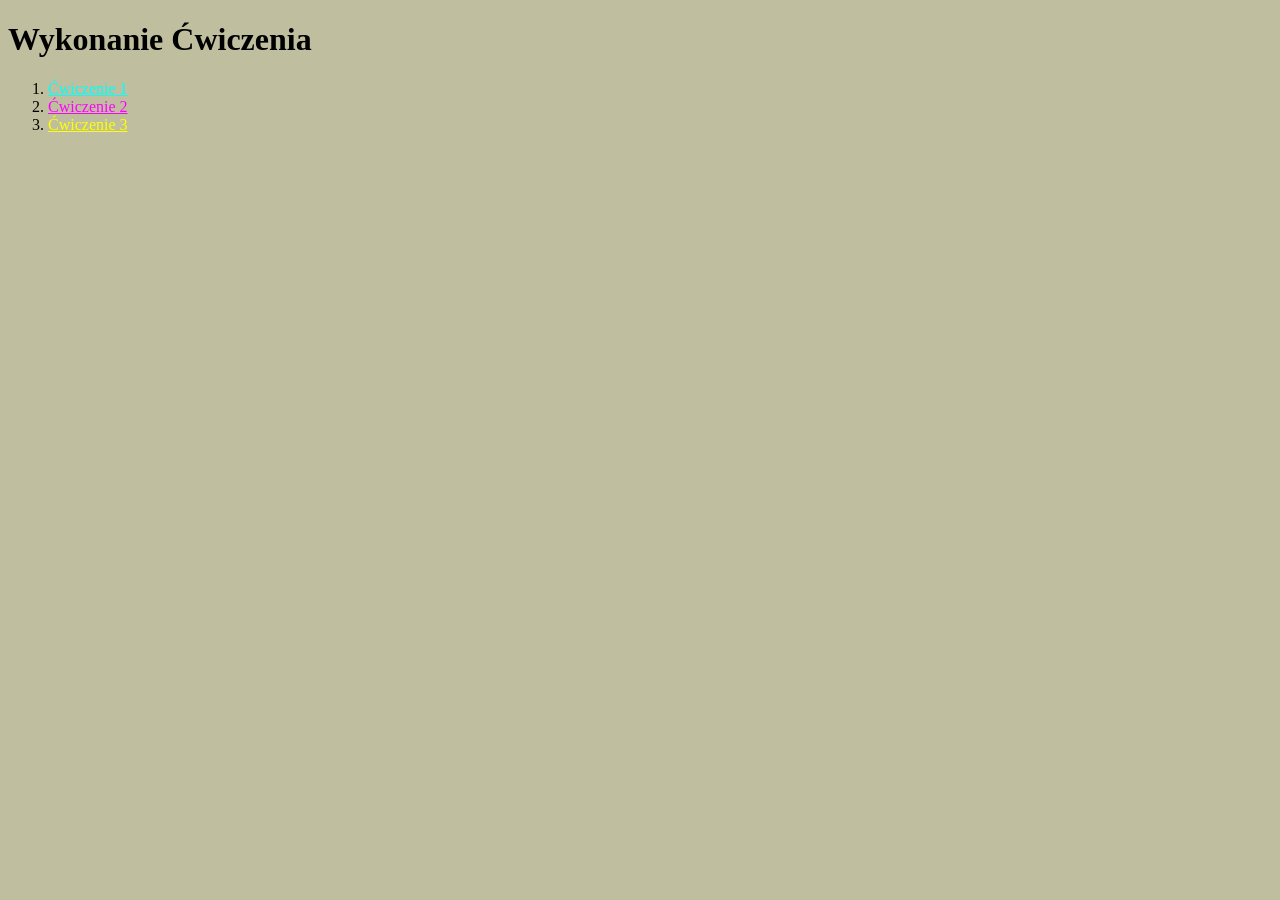
<file: LAB1/index.html>
<!DOCTYPE html>
<html>
	<head>
		<meta charset="UTF-8">
		<title>WDAI Lab1</title>
	</head>
	<body style="background-color: #BFBF9F">
		<h1>Wykonanie Ćwiczenia</h1>
		<ol>
			<li><a href="cwiczenie1.html" style="color: cyan">Ćwiczenie 1</a></li>
			<li><a href="cwiczenie2.html" style="color: magenta">Ćwiczenie 2</a></li>
			<li><a href="cwiczenie3.html" style="color: yellow">Ćwiczenie 3</a></li>
		</ol>
	</body>
</html>
</file>
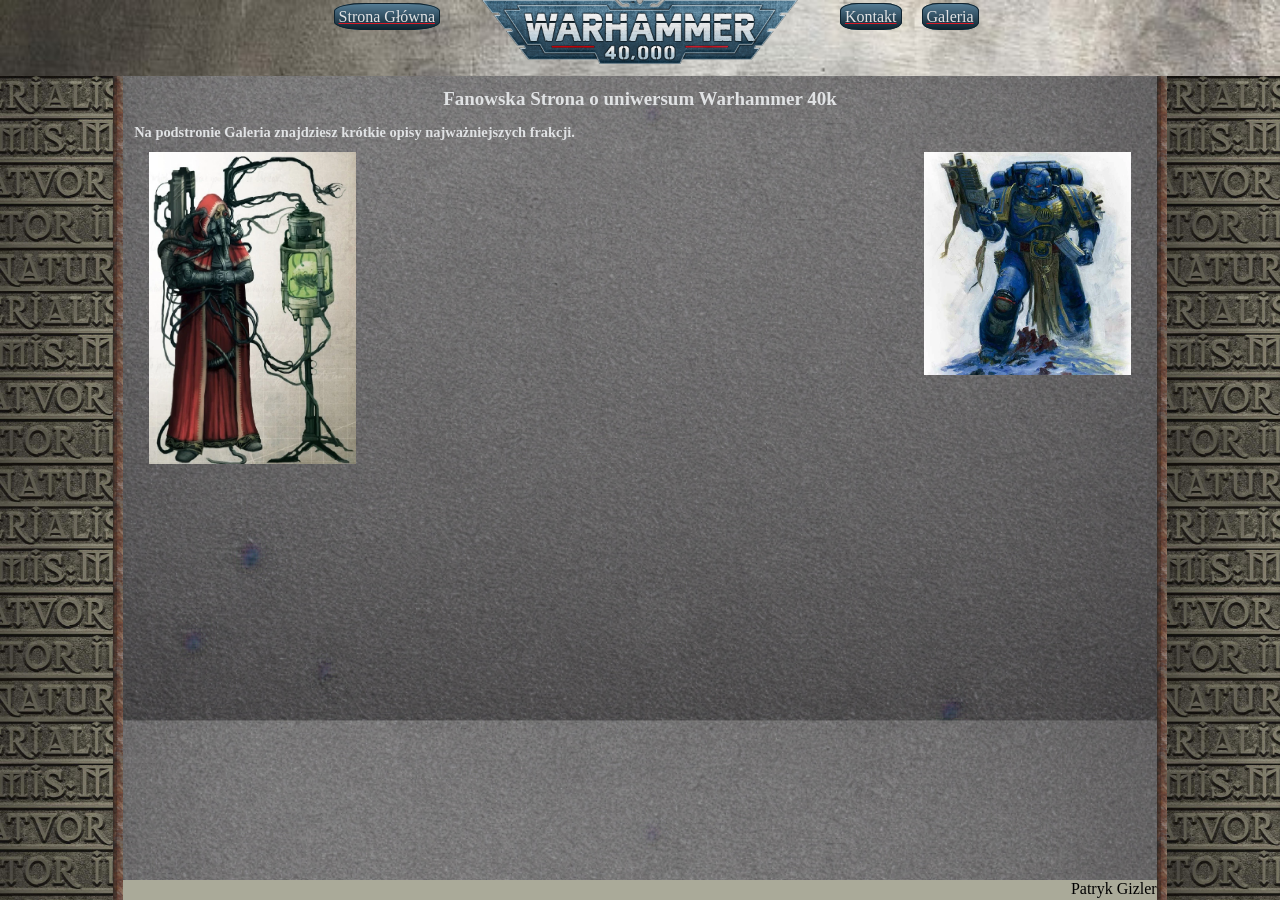
<file: Projekt1/index.html>
<!DOCTYPE html>
<html>
	<head>
		<meta charset="utf-8">
		<title>Projekt</title>
		<link rel="stylesheet" href="style.css">
	</head>
	<body>
		<div class="topHolder">
			<nav class="left">
				<a href="index.html">Strona Główna</a>
			</nav>
			<header><img class="headerImage" src="HeaderImage.png"></header>
			<nav class="right">
				<a href="contact.html">Kontakt</a>
				<a href="gallery.html">Galeria</a>
			</nav>
		</div>
		<div class="grid-container">
			<div class="spacer left"> </div>
			<div class="dividerColumn"> </div>
			<div class="page-center">
				<main>
					<h1>Fanowska Strona o uniwersum Warhammer 40k</h1>
					<h2>Na podstronie Galeria znajdziesz krótkie opisy najważniejszych frakcji.</h2>
					<img src="adeptusMechanicus.webp" width="40%" style="justify-self: left; margin-left: 5%;">
					<img src="ultramarine.webp" width="40%" style="justify-self: right; margin-right: 5%;">
				</main>
			</div>
			<div class="dividerColumn"> </div>
			<div class="spacer right"> </div>
			<footer>Patryk Gizler</footer>
		</div>
	</body>
</html>
</file>
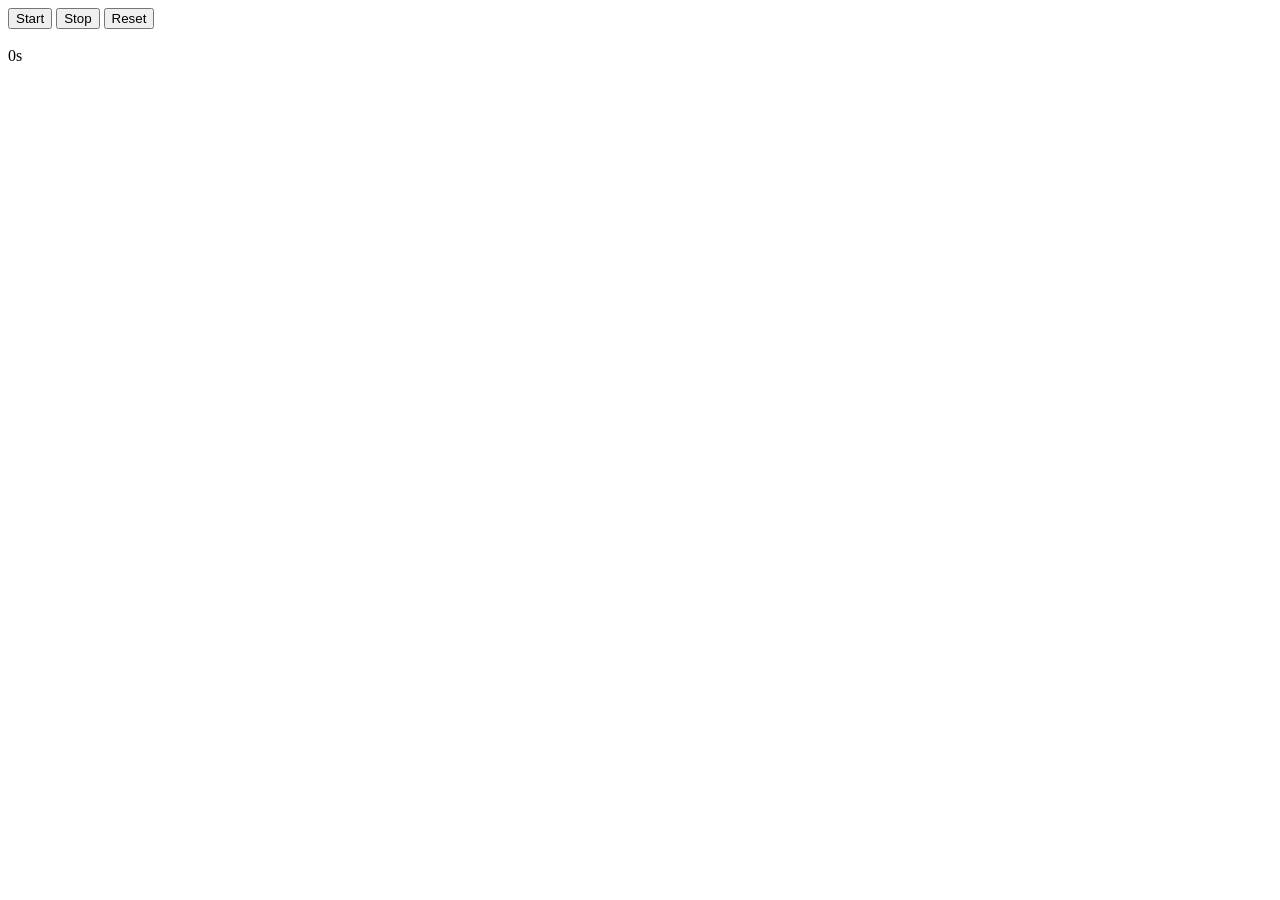
<file: LAB 3/Cwiczenie1.html>
<!DOCTYPE html>
<html>
	<head>
		<script>
		let stopper = {
				seconds: 0,
				minutes: 0,
				lastDate: new Date(),
				running: false,
				GetDelta: function() {
					return Math.floor((new Date() - stopper.lastDate)/1000);
				},
				Reset: function() {
					this.lastDate= new Date();
					this.seconds = 0;
					this.minutes = 0;
					this.running=false;
				},
				Start: function() {
					this.lastDate= new Date();
					this.running = true;
				},
				Stop: function() {
					this.running = false;
					this.seconds+=this.GetDelta();
					this.minutes+=Math.floor(this.seconds/60);
					this.seconds=this.seconds%60;
				},
				Display: function() {
					let seconds=stopper.seconds;
					let minutes=stopper.minutes;
					if(stopper.running) {
						seconds+=stopper.GetDelta();
						minutes+=Math.floor(seconds/60);
						seconds=seconds%60;
					}
					if(minutes==0)
						minutes="";
					else
						minutes=minutes+"min "
					seconds=seconds+"s"
					document.getElementById('stopperDiv').innerHTML=minutes+seconds;
					setTimeout(stopper.Display,1000);
				}
			}
		</script>
	</head>
	<body onload="stopper.Display()">
		<button type="button" onclick="stopper.Start()">Start</button>
		<button type="button" onclick="stopper.Stop()">Stop</button>
		<button type="button" onclick="stopper.Reset()">Reset</button>
		<br><br>
		<div id="stopperDiv">Error</div>
	</body>
</html>
<!-- sort tytuly i wyszukiwanie tytuly -->
<!-- canvas do animacji -->
<!-- przed sama gre osobno zrobic clickable box i animacje -->
</file>
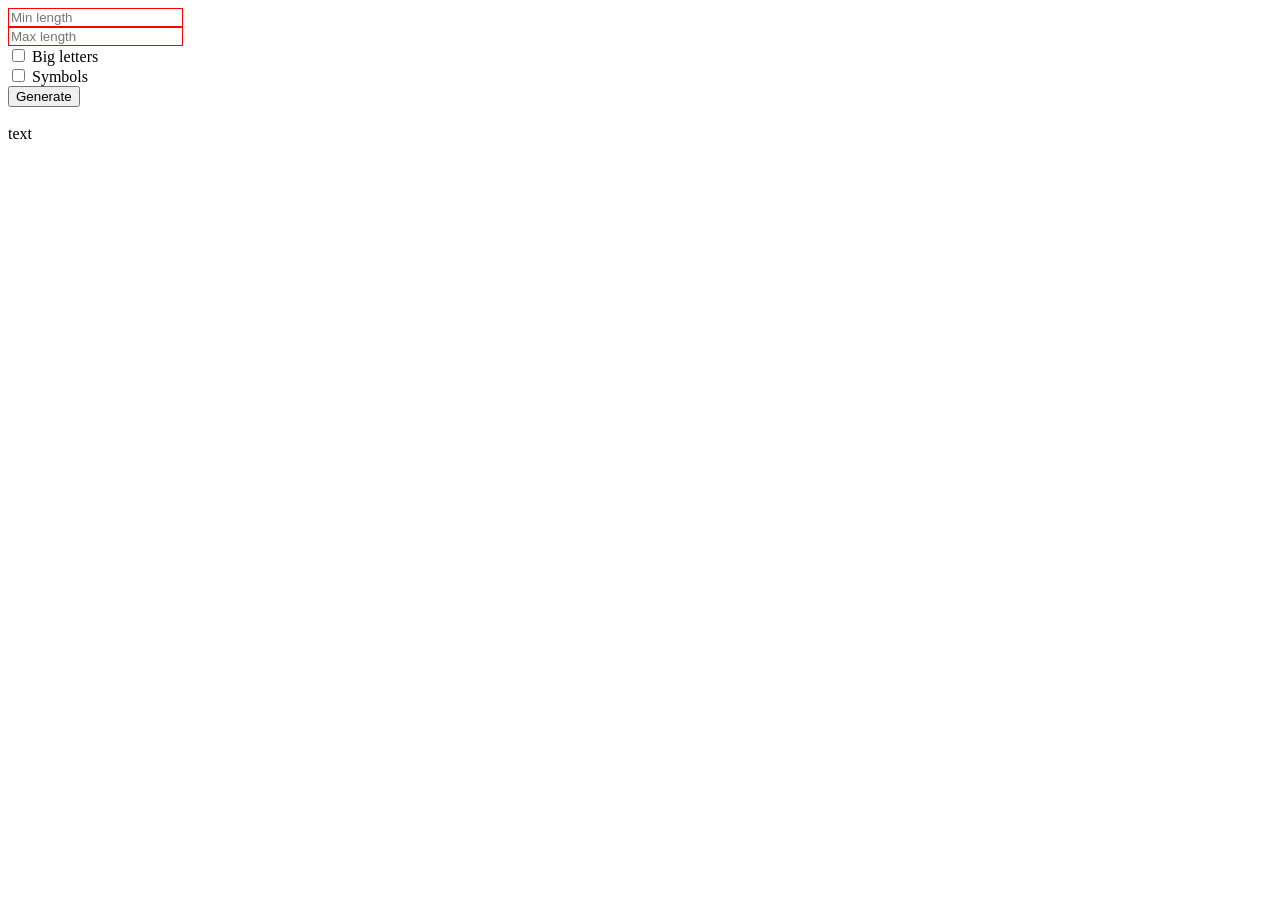
<file: LAB 3/Cwiczenie2.html>
<!DOCTYPE html>
<html>
	<head>
		<script>
			function generate() {
				let minlen = document.getElementById("minlen");
				let maxlen = document.getElementById("maxlen");
				let bigLetters = document.getElementById("bigLetters").checked;
				let symbols = document.getElementById("symbols").checked;
				if(!minlen.checkValidity() || !maxlen.checkValidity()) {
					alert("Incorrect input field values!");
					return;
				}
				minlen=Number(minlen.value);
				maxlen=Number(maxlen.value);
				if(minlen>maxlen) {
					alert("Minimal length must be less or equal to Max length")
					return;
				}
				let set="0123456789abcdefghijklmnopqrstuvwxyz";
				const upperCase="ABCDEFGHIJKLMNOPQRSTUVWXYZ";
				const specials="!\"#$%&'()*+,-./:;<=>?@[\\]^_`{|}~";
				let len=minlen+Math.floor(Math.random()*(maxlen+1-minlen));
				let passwd="";
				if(bigLetters)
					set+=upperCase;
				if(symbols)
					set+=specials;
				let range=set.length;
				for(let i=0;i<len;i++) {
					passwd+=set[Math.floor(Math.random()*range)];
				}
				alert(passwd);
			}
			
		</script>
		<style>
			input:invalid {
				border: 1px solid red;
			}
			input:valid {
				border: 1px solid green;
			}
		</style>
	</head>
	<body onload="">
		<input type="text" id="minlen" name="minlen" placeholder="Min length" required pattern="\d+*"><br>
		<input type="text" id="maxlen" name="maxlen" placeholder="Max length" required pattern="\d+"><br>
		<input type="checkbox" id="bigLetters" value="bigLetters">
		<label for="bigLetters">Big letters<label><br>
		<input type="checkbox" id="symbols">
		<label for="symbols">Symbols</label><br>
		<input type="button" id="generate" value="Generate" onclick="generate()">
					
					
		<br><br>
		<div id="debug">text</div>
	</body>
</html>
<!-- sort tytuly i wyszukiwanie tytuly -->
<!-- canvas do animacji -->
<!-- przed sama gre osobno zrobic clickable box i animacje -->
</file>
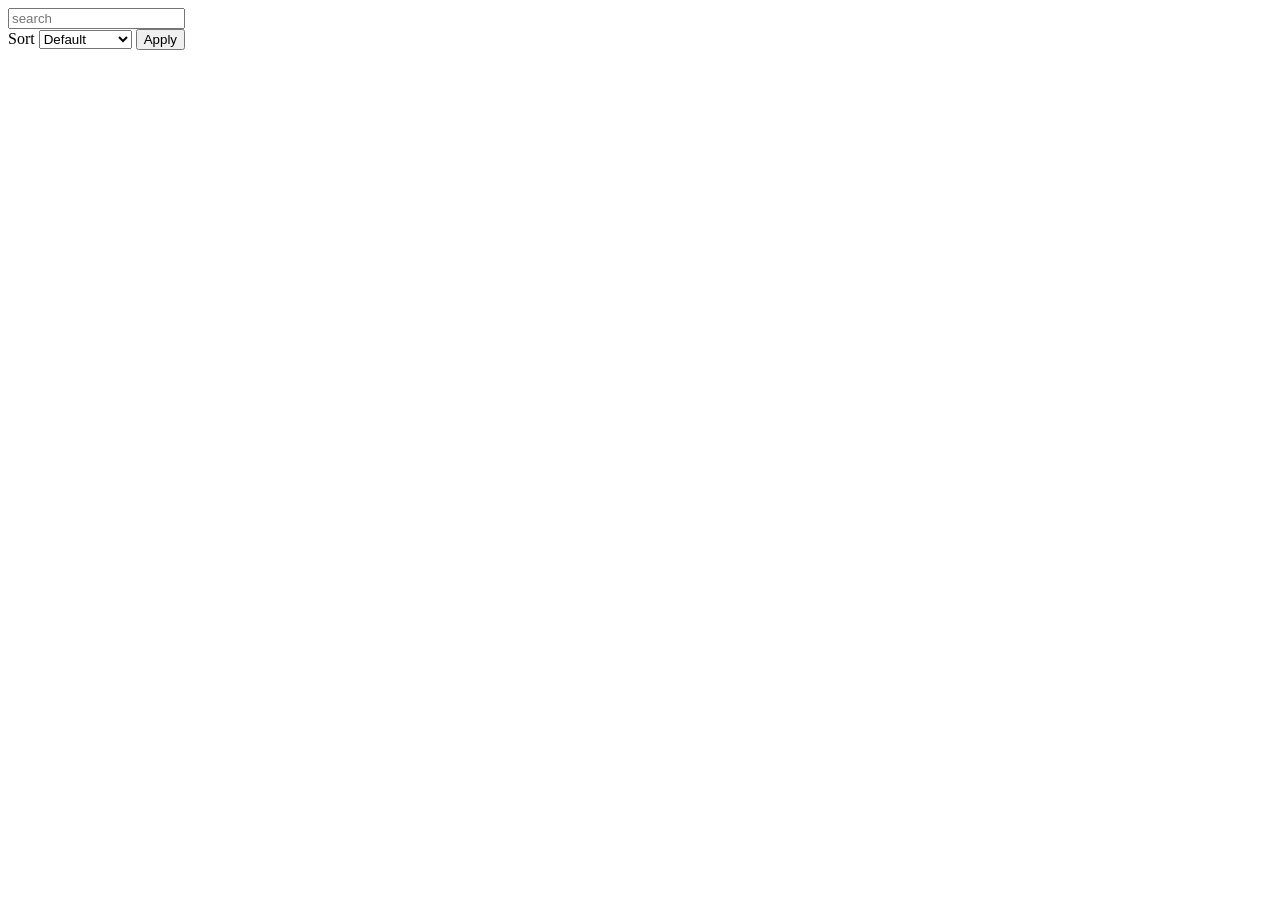
<file: LAB 3/Cwiczenie3.html>
<!DOCTYPE html>
<html>
	<head>
		<meta charset="UTF-8">
		<title>Cwiczenie 3</title>
		<style>
			table {
				width: 100%;
				border-collapse: collapse;
				margin-top: 20px;
			}
			th, td {
				border: 1px solid #ddd;
				padding: 8px;
				text-align: left;
			}
			th {
				background-color: #f4f4f4;
			}
			img {
				max-width: 100px;
				height: auto;
			}
		</style>
		
		<script>
			let table=null;
			let searchQuery=null;
			let selector=null;
			let rawData=[];
			let data=[];
			let filterString="";
			
			async function init() {
				table = document.getElementById("output");
				searchQuerry = document.getElementById("search");
				selector = document.getElementById("sorting");
				const response = await fetch("https://dummyjson.com/products");
				rawData = (await response.json()).products;
				data=rawData.slice(0,30);
				display();
			}
			
			function sortData() {
				data.sort(function(a,b) {
					if(a.title<b.title) return -1;
					if(a.title>b.title) return 1;
					return 0;
					}
				);
			}

			function display() {
				for(let i=0;i<30 && i<data.length;i++) {
					const row = table.insertRow(i);
					const image = row.insertCell(0);
					const title = row.insertCell(1);
					const description = row.insertCell(2);
					const img = document.createElement('img');
					img.src=data[i].thumbnail;
					img.alt="Image Error";
					image.appendChild(img);
					title.textContent = data[i].title;
					description.textContent = data[i].description;
				}
			}

			function filterTest(s) {
				return s.title.toUpperCase().includes(filterString);
			}
			
			function apply() {
				filterString=searchQuerry.value.toUpperCase();
				data=rawData.filter(filterTest);
				if(sorting.value!="default") {
					sortData();
					if(sorting.value=="desc")
						data.reverse();
				}
				table.innerHTML="";
				data=data.slice(0,30);
				display();
			}
			
		</script>
	</head>
	<body onload="init()">
		<input type="text" id="search" placeholder="search"><br>
		<label for="sorting">Sort </label>
		<select name="sorting" id="sorting">
			<option value="default">Default</option>
			<option value="asc">Ascending</option>
			<option value="desc">Descending</option>
		</select>
		<button id="filter" onclick="apply()">Apply</button>
		<table id="output">
		</table>
	</body>
</html>
</file>
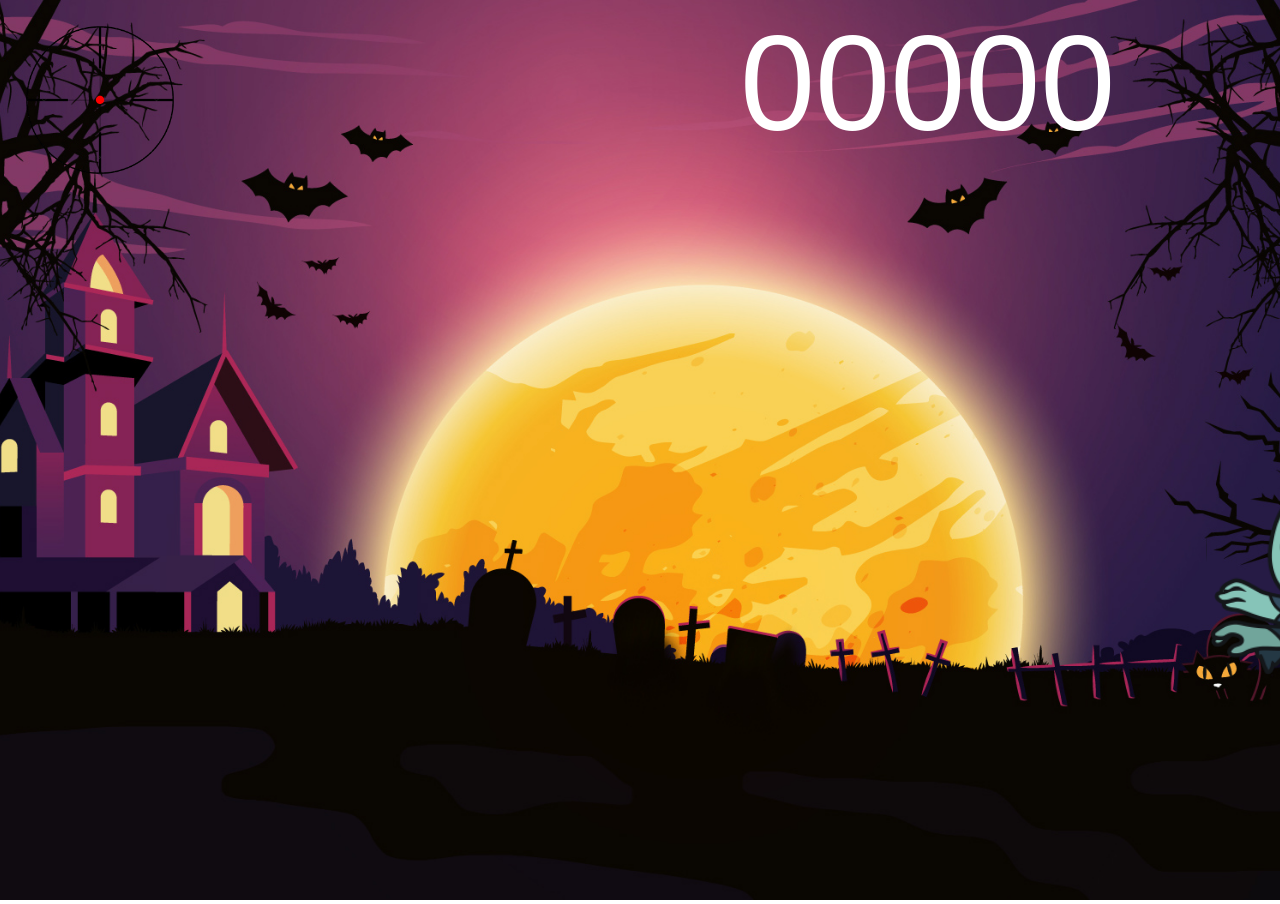
<file: LAB 3/game.html>
<!DOCTYPE html>
<html>
	<head>
		<style>
			body {
				width:100%;
				margin: 0;
				overflow: hidden;
				background: url('images/board-bg.jpg') no-repeat center center fixed;
				background-size: cover;
				cursor: none;
			}
			
			.cursor {
				position: absolute;
				pointer-events: none;
				width: 200px;
				height: 200px;
			}
			
			div.failed {
				border: 2px solid red;
				text-align: center;
				background-color: rgb(90,90,90);
				position: relative;
				top: 50%;
				left: 30%;
				width: 40%;
			}
			
			div.popup {
				position: absolute;
				width:100%;
				height:100%;
				background-color: rgba(0,0,0,0.6);
				display: none;
			}
			
		</style>
	</head>
	<body>
		<div class="popup" id="popup">
			<div class="failed" id="failed">
				<h2>Game Over!</h2>
				<p>Your score: <span id="finalScore"></span></p>
				<button onclick="reset()">Restart</button>
			</div>
		</div>
		<img class="cursor" src="images/aim.png"></div>
		<script src="game.js"></script>
	</body>
</html>
</file>
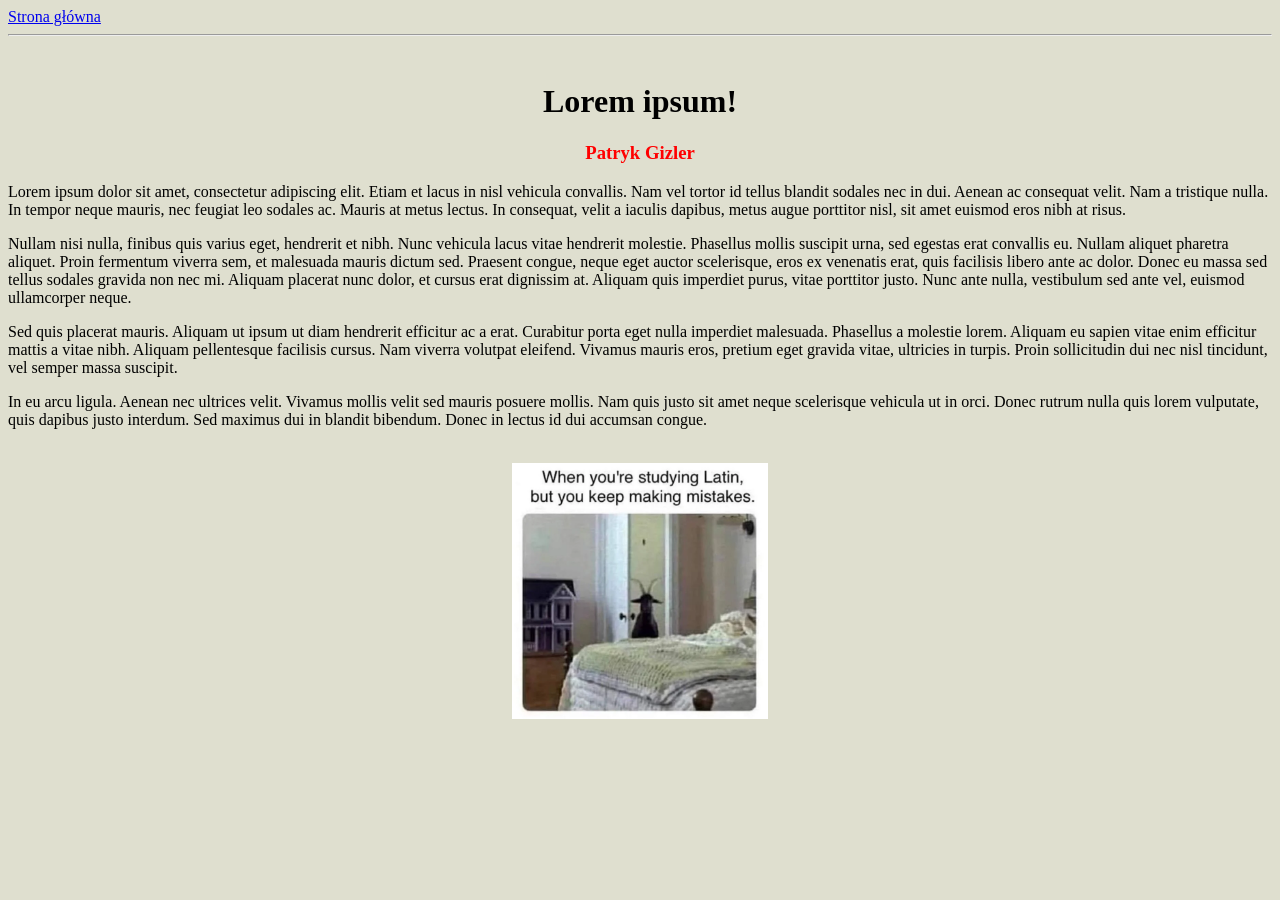
<file: LAB1/cwiczenie1.html>
<!DOCTYPE html>
<html>
	<head>
		<meta charset="UTF-8">
		<title>WDAI Lab1 CW1</title>
	</head>
	<body style="background-color: #DFDFCF">
	<a href="index.html">Strona główna</a>
	<br><hr><br>
		<center>
			<h1>Lorem ipsum!</h1>
			<h3 style="color: #FF0000">Patryk Gizler<h3>
		</center>
		<p>Lorem ipsum dolor sit amet, consectetur adipiscing elit.
		Etiam et lacus in nisl vehicula convallis. Nam vel tortor
		id tellus blandit sodales nec in dui. Aenean ac consequat velit.
		Nam a tristique nulla. In tempor neque mauris, nec feugiat leo
		sodales ac. Mauris at metus lectus. In consequat, velit a iaculis
		dapibus, metus augue porttitor nisl, sit amet euismod eros nibh at
		risus.</p>
		
		<p>Nullam nisi nulla, finibus quis varius eget, hendrerit et
		nibh. Nunc vehicula lacus vitae hendrerit molestie.
		Phasellus mollis suscipit urna, sed egestas erat convallis
		eu. Nullam aliquet pharetra aliquet. Proin fermentum viverra sem,
		et malesuada mauris dictum sed. Praesent congue, neque eget auctor
		scelerisque, eros ex venenatis erat, quis facilisis libero ante ac dolor.
		Donec eu massa sed tellus sodales gravida non nec mi. Aliquam placerat
		nunc dolor, et cursus erat dignissim at. Aliquam quis imperdiet purus,
		vitae porttitor justo. Nunc ante nulla, vestibulum sed ante vel,
		euismod ullamcorper neque.</p>
		
		<p>Sed quis placerat mauris. Aliquam ut ipsum ut diam
		hendrerit efficitur ac a erat. Curabitur porta eget nulla imperdiet
		malesuada. Phasellus a molestie lorem. Aliquam eu sapien vitae enim
		efficitur mattis a vitae nibh. Aliquam pellentesque facilisis cursus.
		Nam viverra volutpat eleifend. Vivamus mauris eros, pretium eget
		gravida vitae, ultricies in turpis. Proin sollicitudin dui nec nisl
		tincidunt, vel semper massa suscipit.</p>
		
		<p>In eu arcu ligula. Aenean nec ultrices velit. Vivamus mollis
		velit sed mauris posuere mollis. Nam quis justo sit amet neque
		scelerisque vehicula ut in orci. Donec	rutrum nulla quis lorem
		vulputate, quis dapibus justo interdum. Sed maximus dui in blandit
		bibendum. Donec in lectus id dui accumsan congue.</p>
		<br>
		<center><img src="Latin.webp" alt="Cos poszło nie tak z obrazkiem..." width="256"></center>
	</body>
</html>
</file>
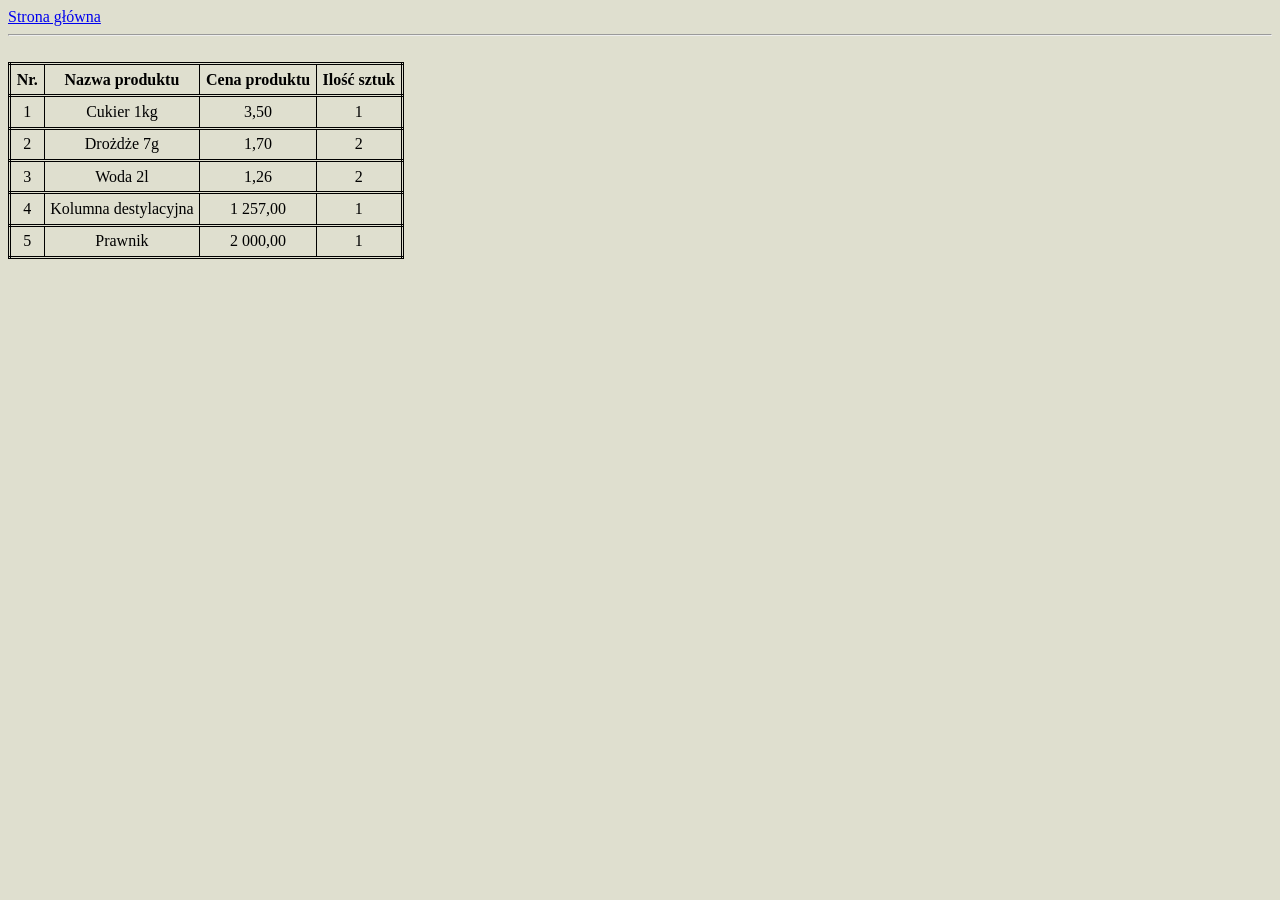
<file: LAB1/cwiczenie2.html>
<!DOCTYPE html>
<html>
	<head>
		<meta charset="UTF-8">
		<title>WDAI Lab1 CW2</title>
		<style>
			table {
				border: 2px solid;
				border-collapse: collapse;
			}
			
			tr {
				border: 3px double;
				border-collapse: collapse;
			}
			
			th,td {
				padding: 1.5mm;
				text-align: center;
				border-left: 1px solid;
				border-right: 1px solid;
			}
		</style>
	</head>
	<body style="background-color: #DFDFCF">
		<a href="index.html">Strona główna</a>
		<br><hr><br>
		<table>
			<tr>
				<th>Nr.</th>
				<th>Nazwa produktu</th>
				<th>Cena produktu</th>
				<th>Ilość sztuk</th>
			</tr>
			<tr>
				<td>1</td>
				<td>Cukier 1kg</td>
				<td>3,50</td>
				<td>1</td>
			</tr>
			<tr>
				<td>2</td>
				<td>Drożdże 7g</td>
				<td>1,70</td>
				<td>2</td>
			</tr>
			<tr>
				<td>3</td>
				<td>Woda 2l</td>
				<td>1,26</td>
				<td>2</td>
			</tr>
			<tr>
				<td>4</td>
				<td>Kolumna destylacyjna</td>
				<td>1 257,00</td>
				<td>1</td>
			</tr>
			<tr>
				<td>5</td>
				<td>Prawnik</td>
				<td>2 000,00</td>
				<td>1</td>
			</tr>
		</table>
			
	</body>
</html>
</file>
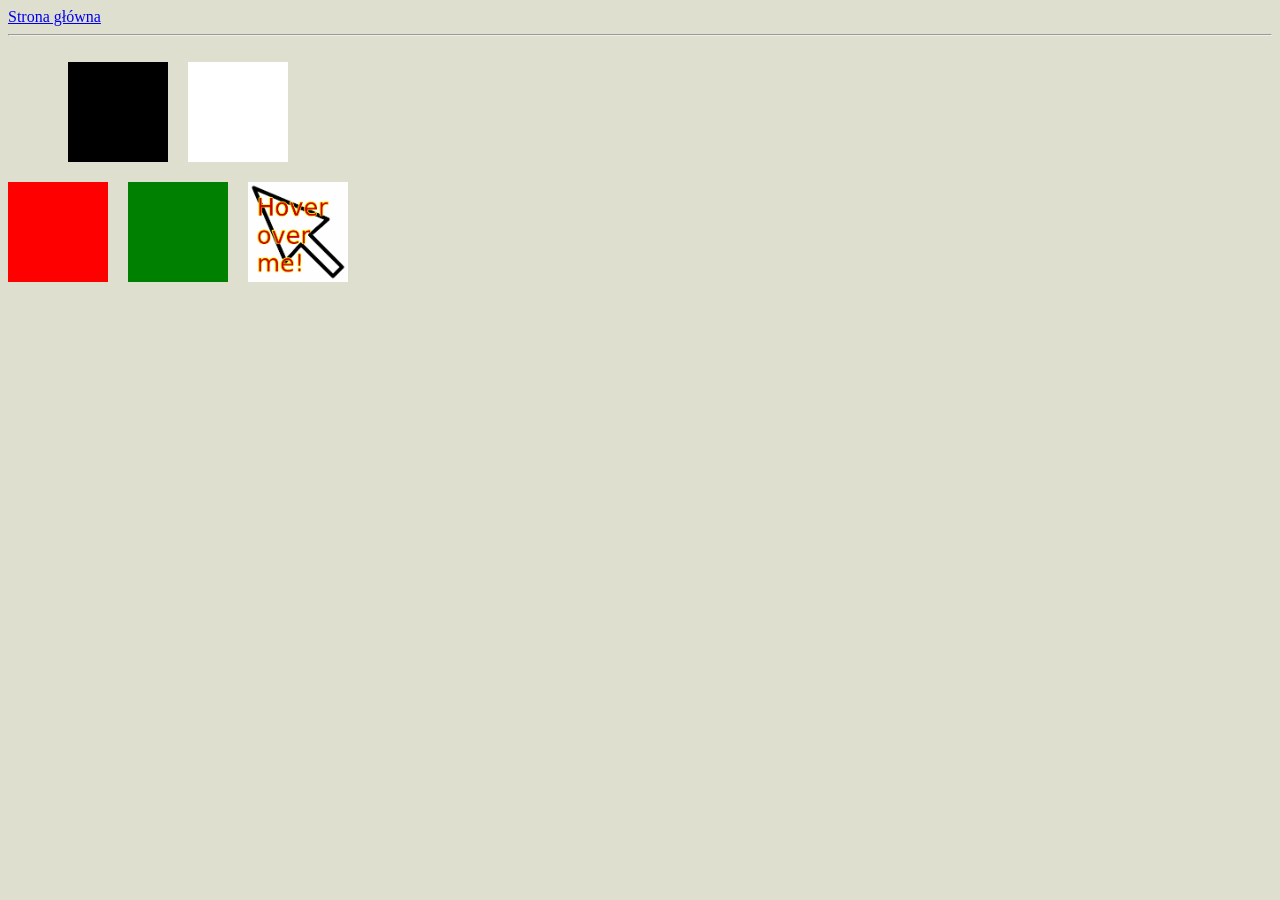
<file: LAB1/cwiczenie3.html>
<!DOCTYPE html>
<html>
	<head>
		<meta charset="UTF-8">
		<title>WDAI Lab1 CW3</title>
		<style>
			div.holder {
				height: 220px;
				width: 340px;
				/*right: 50%;
				top: 100px;*/
				position: relative;
			}
			
			div, img {
				height: 100px;
				width: 100px;
				position: absolute;
				border: none;
			}
			
			#d1 {
				background-color: black;
				top: 0;
				left: 60px;
			}
			
			#d2 {
				background-color: white;
				top: 0;
				right: 60px;
			}
			
			#d3 {
				background-color: red;
				bottom: 0;
				left: 0;
			}
			
			#d4 {
				background-color: green;
				bottom: 0;
				left: 120px;
			}
			
			#d5:hover {
				background-color: blue;
				background-image: none;
			}
			
			#d5 {
				background-image: url("hover.png");
				background-size: contain;
				bottom: 0;
				right: 0;
			}
			
		</style>
	</head>
	<body style="background-color: #DFDFCF">
		<a href="index.html">Strona główna</a>
		<br><hr><br>
		<div class="holder">
			<div id="d1">
			</div>
			<div id="d2">
			</div>
			<div id="d3">
			</div>
			<div id="d4">
			</div>
			<div id="d5">
			</div>
		</div>
			
	</body>
</html>
</file>
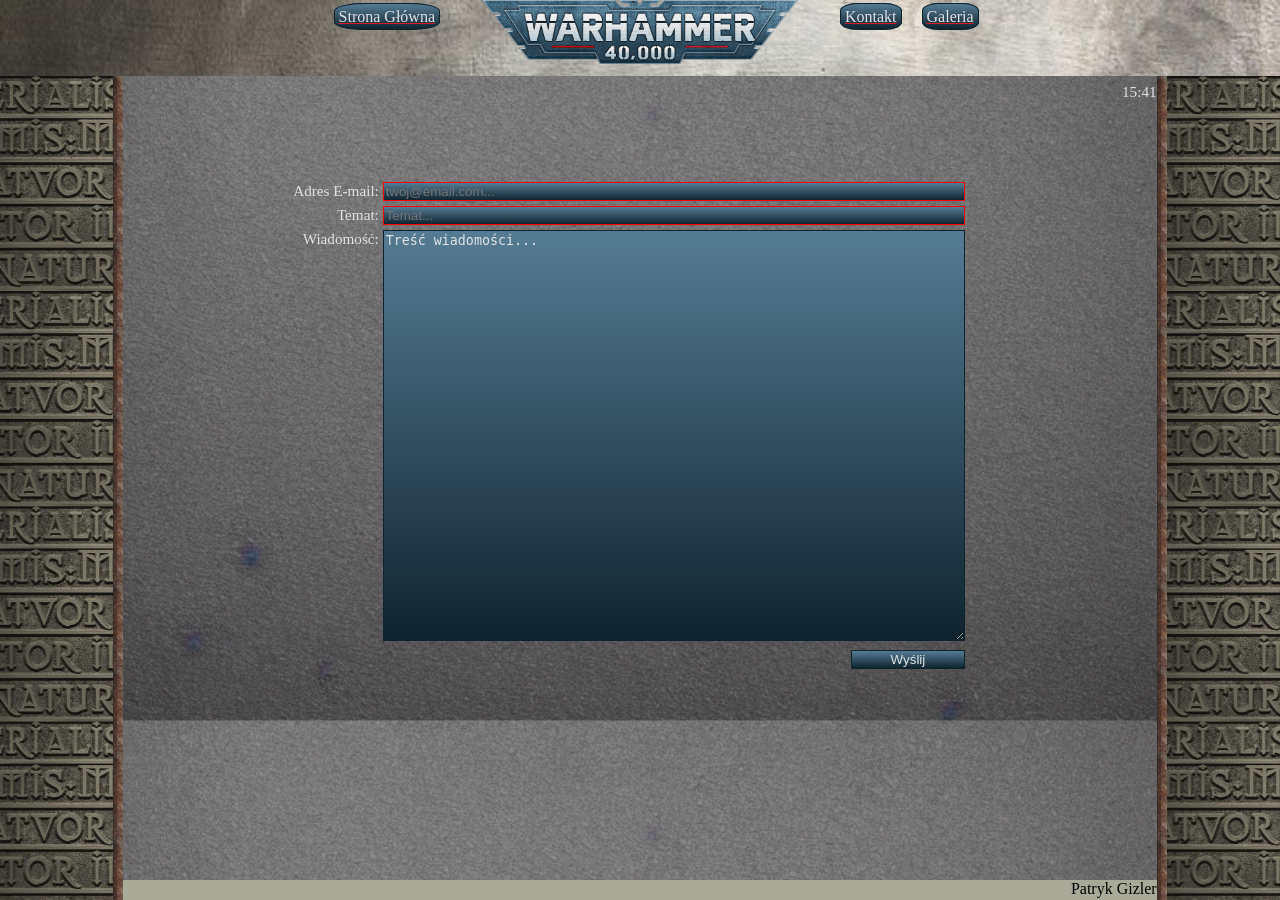
<file: Projekt1/contact.html>
<!DOCTYPE html>
<html>
	<head>
		<meta charset="utf-8">
		<title>Projekt</title>
		<link rel="stylesheet" href="style.css">
		<script>
			function Clock() {
				const currentDate = new Date();
				let hours = currentDate.getHours();
				let minutes = currentDate.getMinutes();
				if(minutes<10) {
					minutes="0"+minutes;
				}
				document.getElementById('clock').innerHTML=hours+":"+minutes
				setTimeout(Clock, 1000);
			}
		</script>	
	</head>
	<body onload="Clock()">
		<div class="topHolder">
			<nav class="left">
				<a href="index.html">Strona Główna</a>
			</nav>
			<header><img class="headerImage" src="HeaderImage.png"></header>
			<nav class="right">
				<a href="contact.html">Kontakt</a>
				<a href="gallery.html">Galeria</a>
			</nav>
		</div>
		<div class="grid-container">
			<div class="spacer left"> </div>
			<div class="dividerColumn"> </div>
			<div class="page-center">
				<div id="clock"></div>
				<form>
					<label for="email">Adres E-mail:</label>
					<input type="text" id="email" name="Email" placeholder="twoj@email.com..." required pattern="\w+@\w+\.\w{2,}[\w.]*"><br>
					<label for="topic">Temat:</labebl>
					<input type="text" id="topic" name="Topic" placeholder="Temat..." required><br>
					<label for="message">Wiadomość:</label>
					<textarea id="message" name="Message">Treść wiadomości...</textarea><br>
					<input type="submit" value="Wyślij">
				</form>
			</div>
			<div class="dividerColumn"> </div>
			<div class="spacer right"> </div>
			<footer>Patryk Gizler</footer>
		</div>
	</body>
</html>
</file>
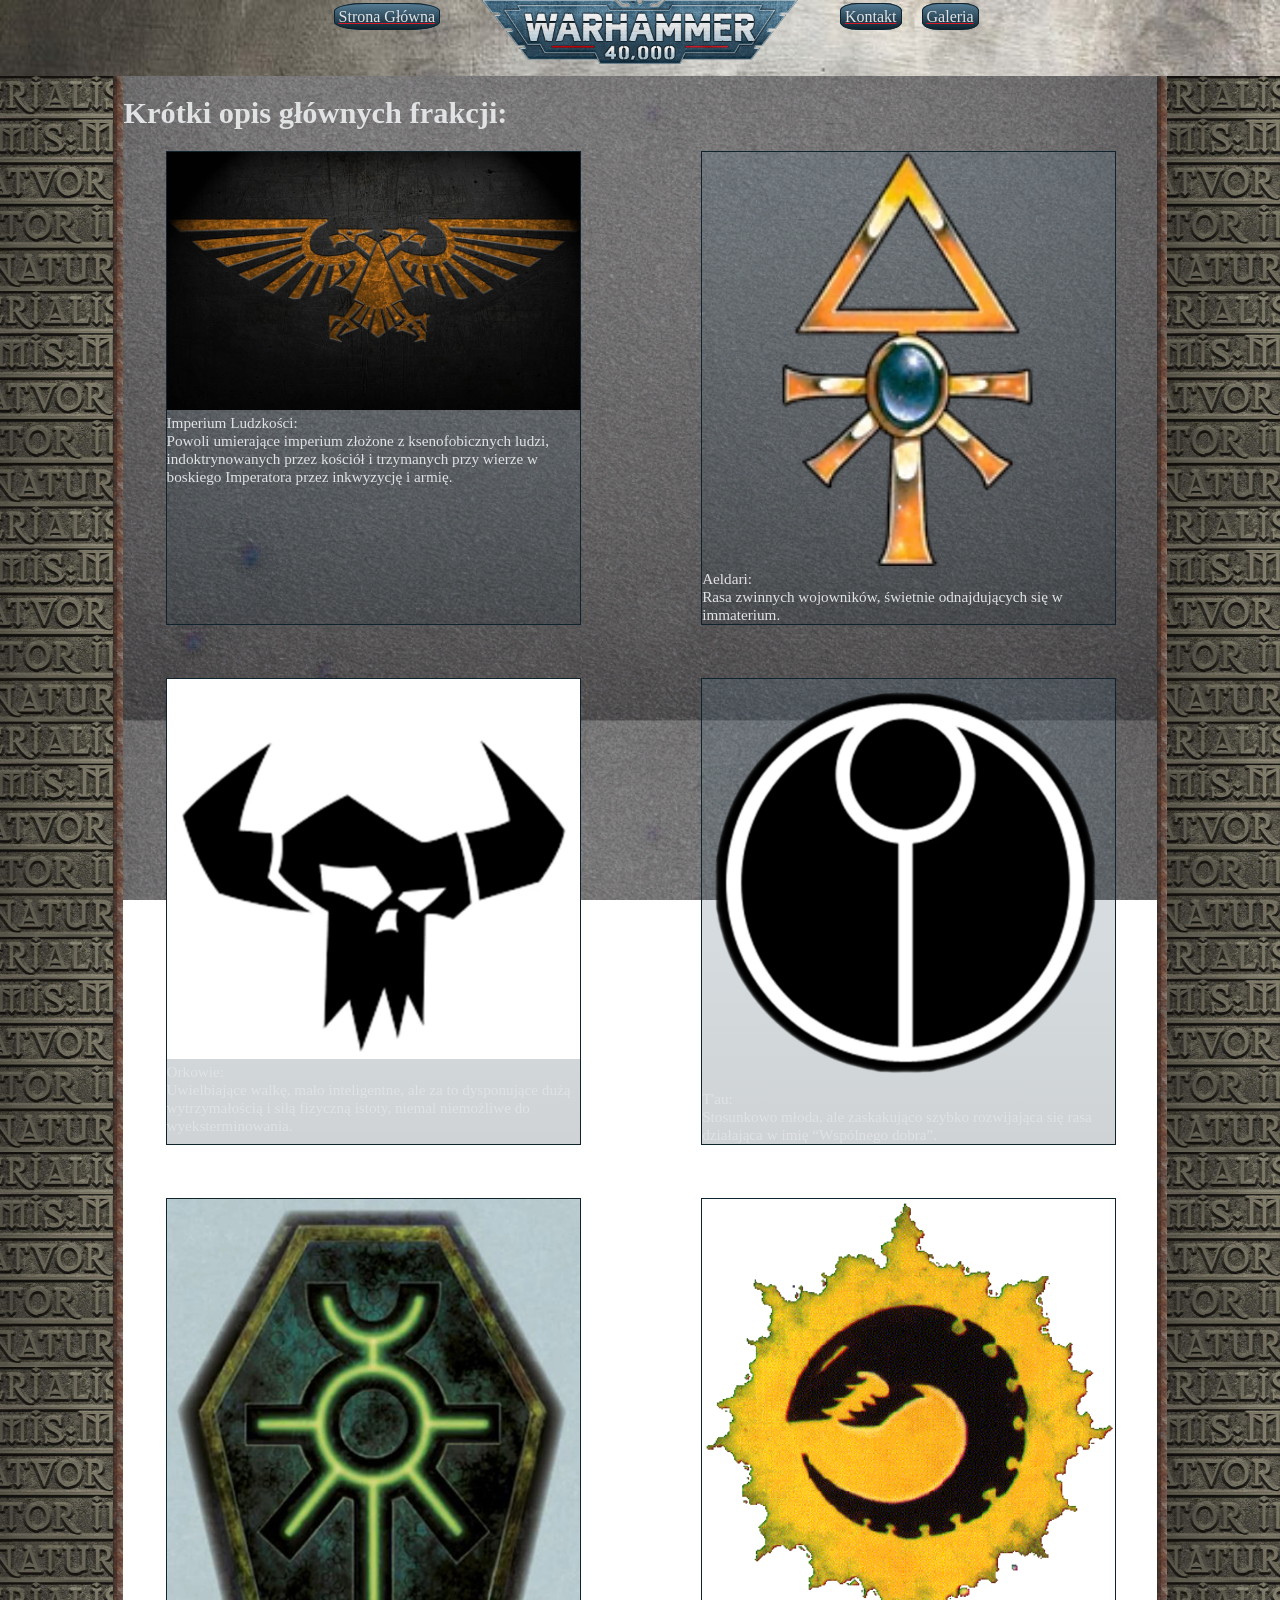
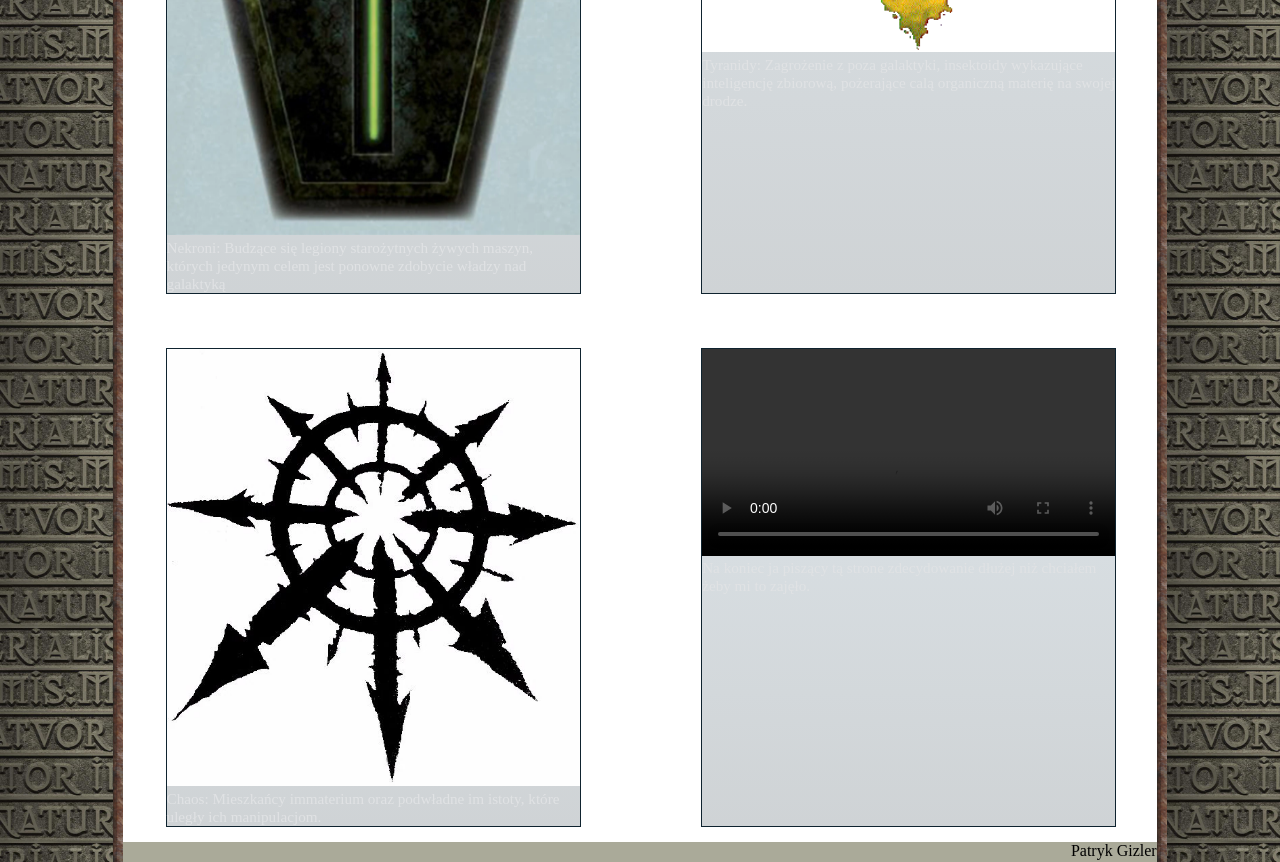
<file: Projekt1/gallery.html>
<!DOCTYPE html>
<html>
	<head>
		<meta charset="utf-8">
		<title>Projekt</title>
		<link rel="stylesheet" href="style.css">
	</head>
	<body>
		<div class="topHolder">
			<nav class="left">
				<a href="index.html">Strona Główna</a>
			</nav>
			<header><img class="headerImage" src="HeaderImage.png"></header>
			<nav class="right">
				<a href="contact.html">Kontakt</a>
				<a href="gallery.html">Galeria</a>
			</nav>
		</div>
		<div class="grid-container">
			<div class="spacer left"> </div>
			<div class="dividerColumn"> </div>
			<div class="page-center">
				<h1>Krótki opis głównych frakcji:</h1>
				<gallery>
					<div>
						<img src="empire.webp">
						Imperium Ludzkości:<br>
						Powoli umierające imperium złożone z ksenofobicznych ludzi, indoktrynowanych przez kościół i trzymanych przy wierze w boskiego Imperatora przez inkwyzycję i armię.
					</div>
					<div>
						<img src="aeldari.webp">
						Aeldari:<br>
						Rasa zwinnych wojowników, świetnie odnajdujących się w immaterium.
					</div>
					<div>
						<img src="orcs.webp">
						Orkowie:<br>
						Uwielbiające walkę, mało inteligentne, ale za to dysponujące dużą wytrzymałością i siłą fizyczną istoty, niemal niemożliwe do wyeksterminowania.
					</div>
					<div>
						<img src="Tau.webp">
						T'au:<br>
						Stosunkowo młoda, ale zaskakująco szybko rozwijająca się rasa działająca w imię <q>Wspólnego dobra</q>.
					</div>
					<div>
						<img src="necrons.webp">
						Nekroni:
						Budzące się legiony starożytnych żywych maszyn, których jedynym celem jest ponowne zdobycie władzy nad galaktyką
					</div>
					<div>
						<img src="swarm.webp">
						Tyranidy:
						Zagrożenie z poza galaktyki, insektoidy wykazujące inteligencję zbiorową, pożerające calą organiczną materię na swojej drodze.
					</div>
					<div>
						<img src="chaos.webp">
						Chaos:
						Mieszkańcy immaterium oraz podwładne im istoty, które uległy ich manipulacjom.
					</div>
					<div>
						<video controls>
							<source src="catTyping.mp4">
						</video>
						Na koniec ja piszący tą strone zdecydowanie dłużej niż chciałem żeby mi to zajęło.
					</div>
				</gallery>
			</div>
			<div class="dividerColumn"> </div>
			<div class="spacer right"> </div>
			<footer>Patryk Gizler</footer>
		</div>
	</body>
</html>
</file>
<file: Projekt1/style.css>
body {
	color: #e0e2e4;
	margin: 0px;
}

.topHolder {
	position: fixed;
	top: 0;
	width: 100%;
	height: 2cm;
	z-index: 2;
	
	font-size: 2ch;

	background-image: url("steel.png");
	background-repeat: no-repeat;
	background-position: 0 0;
	background-size: cover;
}

img.headerImage {
	max-width: 100%;
	max-height: 2cm;
	object-fit: contain;
}

.spacer {
	grid-row: 1 /span 2;
	background-image: url("inquisitionText.png");
	background-repeat: repeat-y;
	background-size: 100% auto;
	width: 100%;
	height: 100%;
}

.spacer .left {
	grid-column: 1;
}

.spacer .right {
	grid-column: 4;
}

.grid-container {
	height: auto;
	position: relative;
	top: 2cm;
	display: grid;
	grid-template-rows: 1fr 2.5ch;
	grid-template-columns: 3cm 10px 1fr 10px 3cm;
	width: 100%;
	min-height: calc(100vh - 2cm);
	gap: 0;
	padding: 0px;
}

.dividerColumn {
	grid-row: 1 /span 2;
	background-image: url("column.png");
	background-repeat: repeat-y;
}

.page-center
{
	background-image: url("uniformSteelLike.jpeg");
	background-size: contain;
	background-attachment: fixed;
	font-size: 1.9ch;
	grid-column: 3;
	grid-row: 1;
	width: 100%;
	height: 100%;
	text-align: left;
}

header {
	position: relative;
	background-color: transparent;
	top: 0px;
	left: 50%;
	transform: translateX(-50%);
	width: 25%;
	max-width: 25%;
	height: 2cm;
	text-align: center;
	font-size: 32px;
}

nav {
	position: absolute;
	width: 35%;
	height: 100%;
	top: 0;
	background-color: transparent;
}

nav.right {
	right: 0;
	text-align: left;
}

nav.left {
	left: 0;
	text-align: right;
}

nav a {
	color: #e0e2e4;
	position: relative;
	top: 1ch;
	text-decoration: underline;
	text-decoration-color: #d71a27;
	background-image: linear-gradient(to bottom, #557c94, #0f232f);
	border-radius: 30%;
	padding: 0.5ch;
	margin: 1ch;
	border: 1px solid #0f232f;
	font-size: 30;
}

nav a:hover {
	background-image: linear-gradient(to bottom, #658ca4, #102632);
}

form {
	position: relative;
	top: 10%;
	right: 0;
	padding-right: 15vw;
	text-align: right;
}

input[type=submit] {
	max-width: 3cm;
	background-image: linear-gradient(to bottom, #557c94, #0f232f);
}

input, textarea {
	color: #e0e2e4;
	margin-bottom: 5px;
	width: 45vw;
	background-image: linear-gradient(to bottom, #557c94, #0f232f);
	border: 1px solid #0f232f;
}

input:invalid, textarea:invalid {
	border: 1px solid red;
}

textarea {
	margin-bottom: 5px;
	height: 45vh;
}

label {
	color: #e0e2e4;
	vertical-align: top;
	text-align: left;
}

footer {
	grid-column: 3;
	grid-row: 2;
	height: 2.5ch;
	width: 100%;
	bottom: 0px;
	background-color: #AAAA99;
	text-align: right;
	color: black;
}

main {
	width: 100%;
	height: 100%;
	display: grid;
	grid-template-rows: 5ch 5ch 1fr;
	grid-template-columns: 50% 50%;
}

main h1 {
	grid-column: 1 /span 2;
	grid-row: 1;
	text-align: center;
	width: 100%;
	font-size: 2.5ch;
}

main h2 {
	text-align: left;
	grid-column: 1 /span 2;
	grid-row: 2;
	width: 100%;
	font-size: 1.9ch;
	margin: 1.5ch;
}

gallery {
	height: auto;
	grid-template-columns: 40% 40%;
	margin-top: 0.5cm;
	grid-template-rows: auto auto auto auto;
	justify-content: space-around;
	display: grid;
	gap: 5ch;
}

gallery img, gallery video {
	width: 100%;
	height: auto;
}

gallery div {
	width: 100%;
	height: auto;
	background-image: linear-gradient(to bottom, rgba(85,124,148,0.2), rgba(15,35,47,0.2));
	border: 1px solid #0f232f;
	margin-bottom: 2ch;
}

#clock {
	margin-top: 1ch;
	width: 100%;
	text-align: right;
}
</file>
